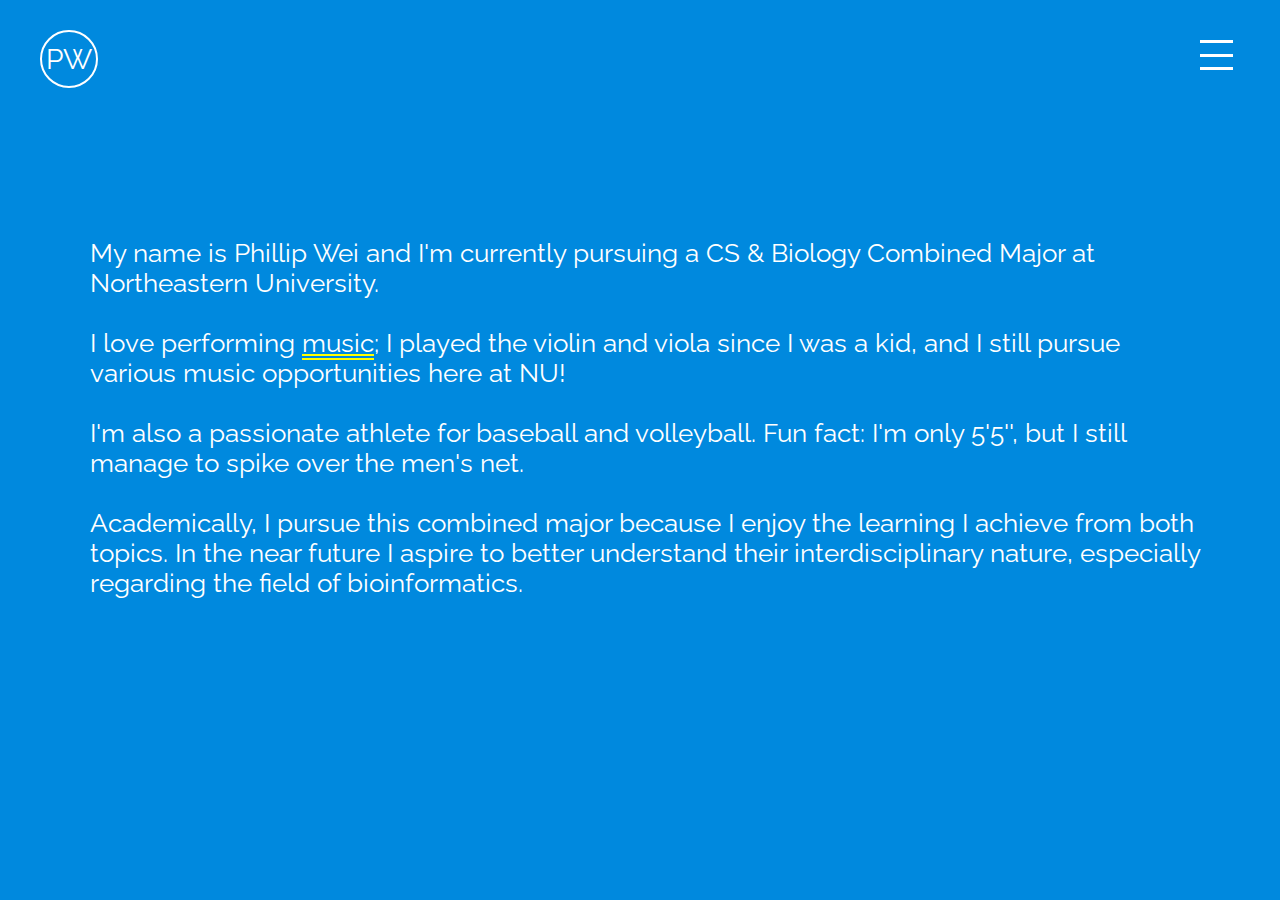
<file: about.html>
<!DOCTYPE html>
<html lang="en">

<head>
    <meta charset="UTF-8">
    <meta name="viewport" content="width=device-width, initial-scale=1.0">
    <link href="./styles.css" rel="stylesheet" >
    <link href="./fontawesome-free-5.14.0-web/css/all.min.css" rel="stylesheet" >
    <link href="https://fonts.googleapis.com/css2?family=Raleway&display=swap" rel="stylesheet">
    <title>Phillip Wei's Website</title>
</head>

<body>
    <div class="background">
        <div class="navbar">
            <div class="logo">
                <a href="index.html">PW</a>
            </div>
            <div id="hamburger" onclick="menuToggle()">
                <div class="line" id="line-1"></div>
                <div class="line" id="line-2"></div>
                <div class="line" id="line-3"></div>
            </div>
        </div>
        <div id="menu-content">
            <ul>
                <li><a href="about.html">About</a></li>
                <li><a href="work.html">Work</a></li>
                <li><a href="projects.html">Projects</a></li>
                <li><a href="skills.html">Skills</a></li>
            </ul>
            <div class="contact_info">
                <a href="https://www.facebook.com/phillip.wei.9" target="_blank"><i class="fab fa-2x fa-facebook-square"></i></a>
                <a href="https://www.linkedin.com/in/phillip-w/" target="_blank"><i class="fab fa-2x fa-linkedin"></i></a>
                <a href="mailto:wei.ph@northeastern.edu"><i class="fas fa-2x fa-envelope"></i></a>
            </div>
        </div> 
        <script src="./js/hamburger.js"></script>
        <div class="about-container">
            <div class="about-me">
                <p>My name is Phillip Wei and I'm currently pursuing a CS & Biology Combined Major at Northeastern University.</p>
                <p>I love performing <a href="https://www.youtube.com/watch?v=yF-S7S1GZgc" target="_blank">music</a>; I played the violin and viola since I was a kid, and I still pursue various music opportunities here at NU!</p>
                <p>I'm also a passionate athlete for baseball and volleyball. Fun fact: I'm only 5'5'', but I still manage to spike over the men's net.</p>
                <p>Academically, I pursue this combined major because I enjoy the learning I achieve from both topics. In the near future I aspire to better understand their interdisciplinary nature, especially regarding the field of bioinformatics.</p>  
            </div>
        </div>
    </div>
</body>
</html>
</file>
<file: styles.css>
* {
    font-family: 'Raleway', sans-serif;
    box-sizing: border-box;
    margin: 0px;
    padding: 0px;
}

.loader-box {
    background-color: rgb(0, 137, 222);
    height: 100vh;
    padding: 300px 0px;
}

.loader-icons {
    align-items: center;
    display: flex;
    align-items: flex-end;
    justify-content: center;
    width: 100vw;
}

.loader-title {
    display: flex;
    justify-content: center;
    width: 100vw;
    padding: 15px 0px;
}

.icon {
    color: white;
    opacity: 0;
    padding: 0px 15px;
    transition: opacity 1s ease-in-out;
}

.loading-title { color: white; }

.background {
    background-color: rgb(0, 137, 222);
    height: 100vh;
    width: 100vw;
    overflow: hidden;
}

.navbar {
    display: flex;
    justify-content: space-between;
}

.logo {
    background-color: rgb(0, 137, 222);
    color: white;
    display: flex;
    justify-content: center;
    align-items: center;
    font-size: 28px;
    border: 2px solid white;
    border-radius: 50%;
    margin: 10px 20px;
    padding: 27px 27px;
    height: 55px; 
    width: 55px;
}

.logo a {
    color: white;
    text-decoration: none;
}

#hamburger {
    display: flex;
    flex-direction: column;
    justify-content: space-evenly;
    margin: 10px 10px;
    width: 50px;
    height: 50px;
    /* Allows hamburger menu to be in front of homepage*/
    z-index: 1;
}

.line {
    background-color: white;
    width: 65%;
    height: 3px;
    transition: 0.5s;
}

.active #line-1 {
    transform: translateX(10px);
}

.active #line-2 {
    transform: translateX(-5px);
}

.active #line-3 {
    transform: translateX(3px);
}

#menu-content {
    position: fixed;
    top: 0;
    left: 0;
    right: 0;
    bottom: 0;
    background-color: rgb(0, 88, 143);
    display: flex;
    flex-direction: column;
    justify-content: center;
    align-items: center;
    overflow-y: auto;
    transform: scale(0);
    transition: 0.5s;
}

#menu-content.active {
    transform: scale(1);
}

#menu-content ul {
    position: relative;
}

#menu-content ul li {
    position: relative;
    list-style: none;
    text-align: left;
    display: block;
}

#menu-content ul li a {
    position: relative;
    text-decoration: none;
    font-size: 3em;
    padding: 20px;
    color: white;
    font-weight: normal;
    display: inline-block;
}

.contact_info {
    color: white;
    display: flex;
    justify-content: space-evenly;
    margin: 50px 0px;
    width: 100vw;
}

.contact_info a {
    color: white;
    transition: all 0.5s;
}

.homepage {
    display: flex;
    flex-direction: column;
    align-items: center;
    transition: all 0.5s;
}

.homepage-title {
    font-size: 36px;
    color: white;
    font-weight: normal;
    padding: 30px 0px 20px 0px;
}

.homepage-paragraph { color: white; padding: 0px 0px 10px 0px;}

.homepage-img {
    border-radius: 10%;
    height: 300px;
    width: auto;
    margin: 20px 0px 0px 0px;
}

.about-container {
    display: flex;
    flex-direction: column;
    align-items: center;
}

.about-me {
    color: white;
    padding: 20px 0px 0px 0px;
}

.about-me p {
    padding: 0px 30px 20px 40px;
}

.about-me p a {
    color: white;
    text-decoration-style: double;
    text-decoration-color: yellow;
}

.about-img {
    border-radius: 10%;
    height: 270px; 
    width: auto;
}

.work-container {
    color: white;
    display: flex;
    font-size: 24px;
    align-items: center;
    justify-content: center;
    margin: 180px 30px 0px 40px;
}

.project-container {
    color: white;
    display: flex;
    justify-content: center;
    font-size: 24px;
}

.project-list {
    margin: 20px 0px 0px 60px;
}

.project-list li {
    padding: 0px 0px 30px 0px;
}

.project-list p {
    font-size: 16px;
    padding: 10px 30px 0px 20px;
}

.project-list a {
    color: white;
    font-size: 16px;
    padding: 10px 20px 0px 20px;
    text-decoration-color: yellow;
}

.skills-container {
    width: 100vw;
    padding: 0px 20px 0px 20px;
}

.skills-container p {
    color: white;
    font-size: 20px;
    font-weight: normal;
    padding: 25px 25px 10px 25px;
}

span {
    opacity: 0;
    transition: all 0.4s ease-in-out;
}

span.fade { opacity: 1; }


/*for PC media queries*/
@media only screen and (min-width: 768px) {
    #menu-content ul li a:before {
        content: '';
        position: absolute;
        top: 80%;
        left: 0;
        width: 100%;
        height: 3px;
        background: yellow;
        transform: translateY(-50%) scaleX(0);
        transform-origin: right;
        transition: transform 0.5s;
    }
    
    #menu-content ul li a:hover:before {
        transform: translateY(-50%) scaleX(1);
        transform-origin: left;
        transition: transform 0.5s;
    }

    .logo {
        margin: 30px 40px;
    }
    
    #hamburger {
        margin: 30px 30px;
    }

    .contact_info {
        width: 40vw;
        justify-content: space-evenly;
    }

    .contact_info a:hover {
        color: yellow;
    }

    .homepage-img {
        border-radius: 10%;
        height: 350px;
        width: auto;
        margin: 0px 0px 0px 0px;
    }

    .homepage-title {
        font-size: 40px;
        padding: 35px 0px 20px 0px;
    }

    .homepage-paragraph { 
        font-size: 24px;
        padding: 0px 0px 15px 0px;
    }

    .about-container {
        flex-direction: row;
    }

    .about-me {
        font-size: 26px;
        margin: 100px 0px 0px 50px;
    }

    .about-me p {
        padding: 0px 80px 30px 40px;
    }

    .about-img {
        border-radius: 10%;
        height: 55%; 
        margin: 0px 120px 0px 0px;
        width: auto;
    }

    .work-container {
        margin: 200px 200px 0px 200px;
        font-size: 30px;
    }

    .project-container {
        font-size: 30px;
    }

    .project-list p {
        font-size: 24px;
    }
    
    .project-list a {
        font-size: 24px;
    }

    .skills-container {
        margin: 200px 0px 0px 0px;
        padding: 0px
    }
    
    .skills-container p {
        font-size: 30px;
        padding: 25px 180px 10px 200px;
    }
    
}
</file>
